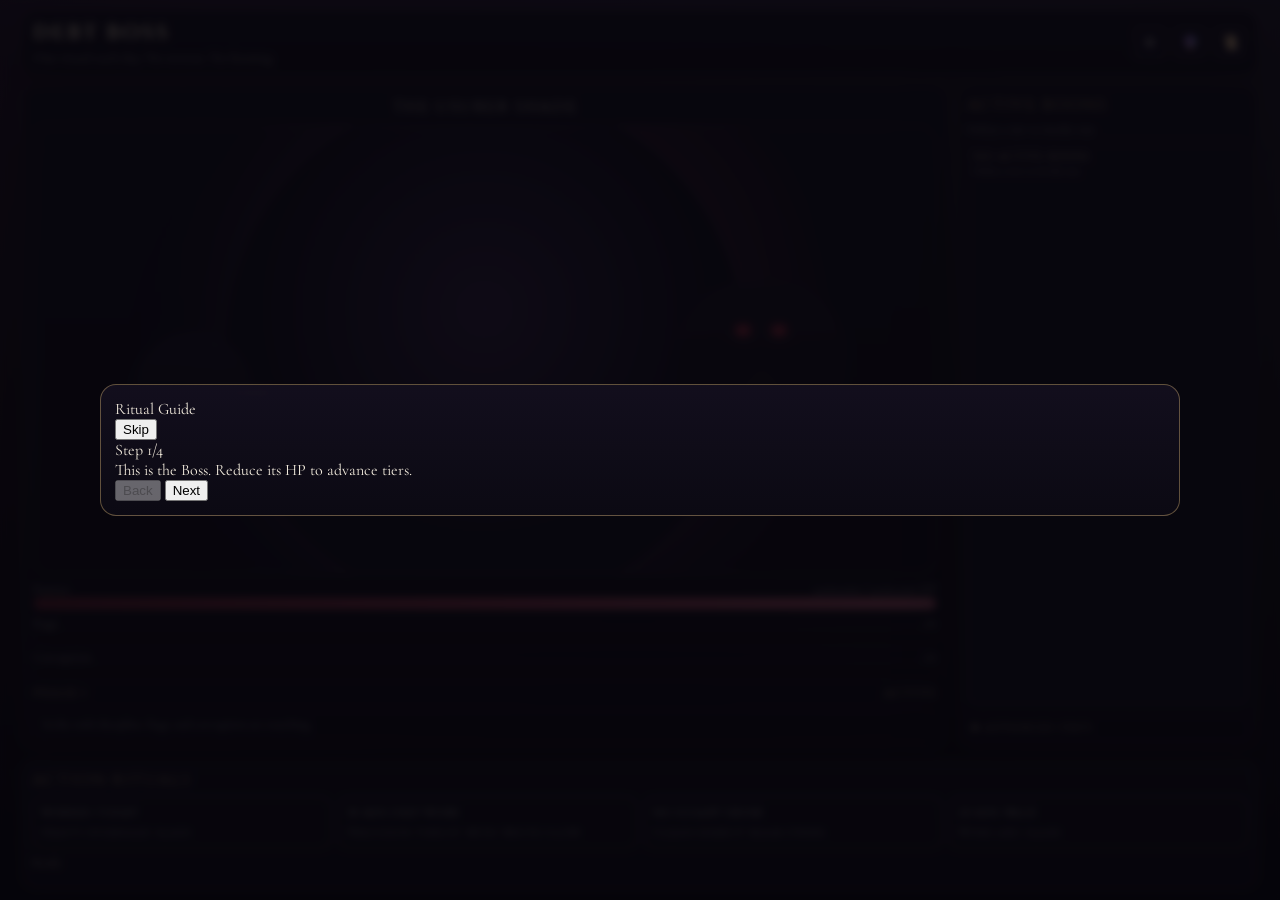
<file: index.html>
<!doctype html>
<html lang="en">
  <head>
    <meta charset="UTF-8" />
    <meta name="viewport" content="width=device-width, initial-scale=1" />
    <title>Debt Boss</title>
    <meta
      name="description"
      content="Combat-first discipline engine. One run per day."
    />
    <link rel="stylesheet" href="./style.css" />
  </head>
  <body>
    <main class="combat-app" id="app">
      <header class="combat-header">
        <div class="combat-header__title">
          <h1 id="appTitle">Debt Boss</h1>
          <p id="appSubtitle">One ritual each day.</p>
        </div>
        <div class="combat-header__actions">
          <button class="icon-btn" id="settingsButton" type="button" aria-label="Settings">⚙</button>
          <button class="icon-btn" id="ritualButton" type="button" aria-label="Ritual Chamber">🔮</button>
          <button class="icon-btn" id="ledgerButton" type="button" aria-label="Ledger">📜</button>
        </div>
      </header>

      <section class="combat-layout">
        <section class="combat-arena">
          <div class="combat-boss-name" id="bossName">Shadow Titan</div>
          <div class="entity-stage" id="entityStage">
            <div class="entity-aura" id="entityAura"></div>
            <div class="entity-core" id="entityCore"></div>
            <div class="entity-sigil-layer" id="entitySigilLayer"></div>
            <div class="entity-fracture-layer" id="entityFractureLayer"></div>

            <div class="combat-arena__actors">
              <div class="arena-player" id="arenaPlayer">
                <div class="arena-player__blade"></div>
              </div>

              <div class="arena-boss" id="arenaBoss">
                <div class="arena-boss__eyes"></div>
                <div class="arena-boss__chest-sigil"></div>
              </div>

              <div class="arena-slash-layer" id="slashLayer"></div>
            </div>
          </div>

          <div class="combat-bars">
            <div class="combat-bar combat-bar--hp">
              <div class="combat-bar__head">
                <span id="essenceLabel">Essence</span>
                <span id="hpText">0 / 0 HP</span>
              </div>
              <div class="combat-bar__rail"><div class="combat-bar__fill" id="hpFill"></div></div>
            </div>
            <div class="combat-bar combat-bar--rage">
              <div class="combat-bar__head">
                <span id="rageLabel">Rage</span>
                <span id="rageText">0%</span>
              </div>
              <div class="combat-bar__rail"><div class="combat-bar__fill" id="rageFill"></div></div>
            </div>
            <div class="combat-bar combat-bar--corruption">
              <div class="combat-bar__head">
                <span id="corruptionLabel">Corruption</span>
                <span id="corruptionText">0%</span>
              </div>
              <div class="combat-bar__rail"><div class="combat-bar__fill" id="corruptionFill"></div></div>
            </div>
          </div>

          <div class="combat-phase-row">
            <div id="phaseText">Phase 1</div>
            <div id="statusText">ACTIVE</div>
          </div>
          <div class="combat-tip" id="tipText">Strike with discipline.</div>
        </section>

        <aside class="combat-side">
          <div class="combat-side__title" id="activeBoonsTitle">Active Boons</div>
          <div class="combat-side__summary" id="boonsSummaryText">No active boons.</div>
          <div class="boon-list" id="boonList"></div>

          <details class="advanced-stats" id="advancedStats">
            <summary id="advancedStatsSummary">Advanced Stats</summary>
            <div class="advanced-stats__block">
              <div class="advanced-row"><span id="runLabel">Run</span><strong id="runText">Run #1</strong></div>
              <div class="advanced-row"><span id="shardsLabel">Shards</span><strong id="shardsText">0</strong></div>
              <div class="advanced-row"><span id="streakLabel">Streak</span><strong id="streakText">0</strong></div>
            </div>
            <div class="advanced-stats__block">
              <div class="advanced-row"><span id="levelLabel">Level</span><strong id="levelText">1</strong></div>
              <div class="advanced-row"><span id="xpLabel">XP</span><strong id="xpText">0 / 0</strong></div>
              <div class="advanced-xp"><div class="advanced-xp__fill" id="xpFill"></div></div>
              <div class="advanced-meta" id="playerMetaText"></div>
            </div>
            <div class="advanced-stats__block">
              <div class="advanced-row"><span id="runStatusLabel">Status</span><strong id="runStatusValue">ACTIVE</strong></div>
              <div class="advanced-row"><span id="runTierLabel">Tier</span><strong id="runTierValue">1</strong></div>
              <div class="advanced-row"><span id="runPhaseLabel">Phase</span><strong id="runPhaseValue">Phase 1</strong></div>
              <div class="advanced-row"><span id="runRageLabel">Rage</span><strong id="runRageValue">0%</strong></div>
              <div class="advanced-row"><span id="runCorruptionLabel">Corruption</span><strong id="runCorruptionValue">0%</strong></div>
              <div class="advanced-row"><span id="runResistanceLabel">Resistance</span><strong id="runResistanceValue">0%</strong></div>
              <div class="advanced-row"><span id="runComboLabel">Combo</span><strong id="runComboValue">0</strong></div>
              <div class="advanced-row"><span id="runFailLabel">Fail</span><strong id="runFailValue">None</strong></div>
            </div>
          </details>
        </aside>
      </section>

      <section class="combat-actions">
        <div class="combat-actions__title" id="actionsTitle">Action Rituals</div>
        <div class="combat-actions__grid" id="actions"></div>
        <div class="combat-actions__hint" id="actionHintText">Ready</div>
        <div class="combat-actions__error" id="errorText" role="status" aria-live="polite"></div>
      </section>
    </main>

    <section class="overlay overlay--ritual" id="ritualOverlay" aria-hidden="true">
      <div class="overlay__backdrop" data-overlay-close="ritual"></div>
      <div class="overlay__sheet overlay__sheet--full">
        <header class="overlay__header">
          <div class="overlay__title" id="ritualTitle">Ritual Chamber</div>
          <button class="overlay__close" id="ritualCloseButton" type="button" aria-label="Close">✕</button>
        </header>
        <nav class="ritual-tabs" id="ritualTabs">
          <button class="ritual-tab-btn" data-tab="deck" type="button">Deck</button>
          <button class="ritual-tab-btn" data-tab="campaign" type="button">Campaign</button>
          <button class="ritual-tab-btn" data-tab="upgrades" type="button">Upgrades</button>
          <button class="ritual-tab-btn" data-tab="cosmetics" type="button">Cosmetics</button>
        </nav>
        <div class="ritual-tab-panels" id="ritualTabPanels">
          <section class="ritual-tab-panel" data-tab-panel="deck" aria-hidden="true">
            <div class="overlay-panel-title" id="deckTitle">Relic Deck</div>
            <div class="deck-block__slots"><span id="deckSlotsLabel">Slots</span><strong id="deckSlotsValue">0/5</strong></div>
            <div class="deck-block__list" id="deckList"></div>
            <button class="deck-block__apply" id="deckApplyButton" type="button">Apply Deck</button>
          </section>

          <section class="ritual-tab-panel" data-tab-panel="campaign" aria-hidden="true">
            <div class="overlay-panel-title" id="campaignPanelTitle">Campaign</div>
            <div class="campaign-card__name" id="campaignPanelName">Campaign</div>
            <div class="campaign-card__sub" id="campaignPanelSub"></div>
            <div class="campaign-card__debt" id="campaignDebtText">0 / 0</div>
            <div class="campaign-card__rail"><div class="campaign-card__fill" id="campaignDebtFill"></div></div>
            <div class="campaign-detail-row"><span id="campaignBossTypeLabel">Boss Type</span><strong id="campaignBossTypeValue">-</strong></div>
            <div class="campaign-detail-row"><span id="campaignThemeLabel">Theme</span><strong id="campaignThemeValue">-</strong></div>
          </section>

          <section class="ritual-tab-panel" data-tab-panel="upgrades" aria-hidden="true">
            <div class="overlay-panel-title" id="upgradeTreeTitle">Upgrade Tree</div>
            <div class="constellation-root" id="upgradeTree"></div>
          </section>

          <section class="ritual-tab-panel" data-tab-panel="cosmetics" aria-hidden="true">
            <div class="overlay-panel-title" id="cosmeticTitle">Cosmetic Inventory</div>
            <button class="cosmetic-card__summon" id="summonButton" type="button">Free Summon</button>
            <div class="cosmetic-card__recent" id="recentSummonText">No summon yet.</div>
            <div class="cosmetic-list" id="cosmeticList"></div>
          </section>
        </div>
      </div>
    </section>

    <section class="overlay overlay--ledger" id="ledgerOverlay" aria-hidden="true">
      <div class="overlay__backdrop" data-overlay-close="ledger"></div>
      <div class="overlay__sheet overlay__sheet--ledger">
        <header class="overlay__header">
          <div class="overlay__title" id="ledgerTitle">Ledger</div>
          <button class="overlay__close" id="ledgerCloseButton" type="button" aria-label="Close">✕</button>
        </header>

        <div class="ledger-summary">
          <div class="ledger-row"><span id="ledgerDebtLabel">Current Debt</span><strong id="ledgerDebtValue">0 / 0</strong></div>
          <div class="ledger-row"><span id="ledgerPaidLabel">Total Paid</span><strong id="ledgerPaidValue">0</strong></div>
          <div class="ledger-row"><span id="ledgerIntegrityLabel">Integrity</span><strong><span id="ledgerIntegrityValue">0%</span> <span id="ledgerIntegrityTier">-</span></strong></div>
          <div class="ledger-row"><span id="ledgerRedemptionLabel">Redemption</span><strong id="ledgerRedemptionValue">0/7</strong></div>
        </div>

        <div class="impulse-form">
          <label class="impulse-form__label" id="debtPaymentLabel" for="paymentAmountInput">Debt Payment</label>
          <div class="impulse-form__row">
            <input id="paymentAmountInput" class="impulse-form__input" type="number" min="1" step="1" />
            <button id="logPaymentButton" class="impulse-form__btn" type="button">Log Payment</button>
          </div>
        </div>
        <div class="impulse-form">
          <label class="impulse-form__label" id="impulseAmountLabel" for="impulseAmountInput">Impulse Spending</label>
          <div class="impulse-form__row">
            <input id="impulseAmountInput" class="impulse-form__input" type="number" min="1" step="1" />
            <button id="logImpulseButton" class="impulse-form__btn" type="button">Log Impulse</button>
          </div>
          <input id="impulseNoteInput" class="impulse-form__input impulse-form__input--note" type="text" placeholder="Note" />
        </div>

        <div class="impulse-history__title" id="impulseHistoryTitle">Impulse Log</div>
        <div class="impulse-history" id="impulseHistoryList"></div>
      </div>
    </section>

    <section class="overlay overlay--settings" id="settingsOverlay" aria-hidden="true">
      <div class="overlay__backdrop" data-overlay-close="settings"></div>
      <div class="overlay__sheet overlay__sheet--settings">
        <header class="overlay__header">
          <div class="overlay__title" id="settingsTitle">Settings</div>
          <button class="overlay__close" id="settingsCloseButton" type="button" aria-label="Close">✕</button>
        </header>
        <div class="settings-actions">
          <button class="ritual-control-btn" id="languageToggleButton" type="button" aria-label="Switch language">VI</button>
          <button class="ritual-control-btn" id="tutorialReplayButton" type="button">Replay Tutorial</button>
        </div>
      </div>
    </section>

    <section class="boon-overlay" id="boonOverlay" aria-label="Boon Choice">
      <div class="boon-overlay__panel">
        <div class="boon-overlay__title" id="boonOverlayTitle">Choose Your Pact</div>
        <div class="boon-overlay__hint" id="boonOfferHint">Defeat the entity tier to invoke a boon.</div>
        <div class="boon-overlay__list" id="boonOfferList"></div>
      </div>
    </section>

    <section class="tutorial-overlay" id="tutorialOverlay" aria-hidden="true">
      <div class="tutorial-overlay__panel">
        <div class="tutorial-overlay__head">
          <div class="tutorial-overlay__title" id="tutorialTitle">Tutorial</div>
          <button class="tutorial-overlay__skip" id="tutorialSkipButton" type="button">Skip</button>
        </div>
        <div class="tutorial-overlay__counter" id="tutorialStepCounter">Step 1/4</div>
        <div class="tutorial-overlay__body" id="tutorialStepBody"></div>
        <div class="tutorial-overlay__actions">
          <button class="tutorial-overlay__btn" id="tutorialPrevButton" type="button">Back</button>
          <button class="tutorial-overlay__btn" id="tutorialNextButton" type="button">Next</button>
          <button class="tutorial-overlay__btn tutorial-overlay__btn--primary" id="tutorialDoneButton" type="button">Begin</button>
        </div>
      </div>
    </section>

    <section class="cinematic-overlay" id="cinematicOverlay" aria-hidden="true">
      <div class="cinematic-overlay__title" id="cinematicTitle"></div>
      <div class="cinematic-overlay__sub" id="cinematicSub"></div>
    </section>

    <section class="fail-overlay" id="failOverlay" aria-hidden="true">
      <div class="fail-overlay__title" id="failTitle">THE ENTITY ENDURES</div>
      <div class="fail-overlay__sub" id="failSub">Run Failed.</div>
      <div class="fail-overlay__reason" id="failReason"></div>
    </section>

    <div class="toasts" id="toastContainer" aria-live="polite" aria-atomic="true"></div>
    <div class="level-up" id="levelUpOverlay" aria-hidden="true">
      <div class="level-up__text">LEVEL UP</div>
      <div class="level-up__sub" id="levelUpSub"></div>
    </div>

    <script type="module" src="./src/main.js"></script>
  </body>
</html>
</file>
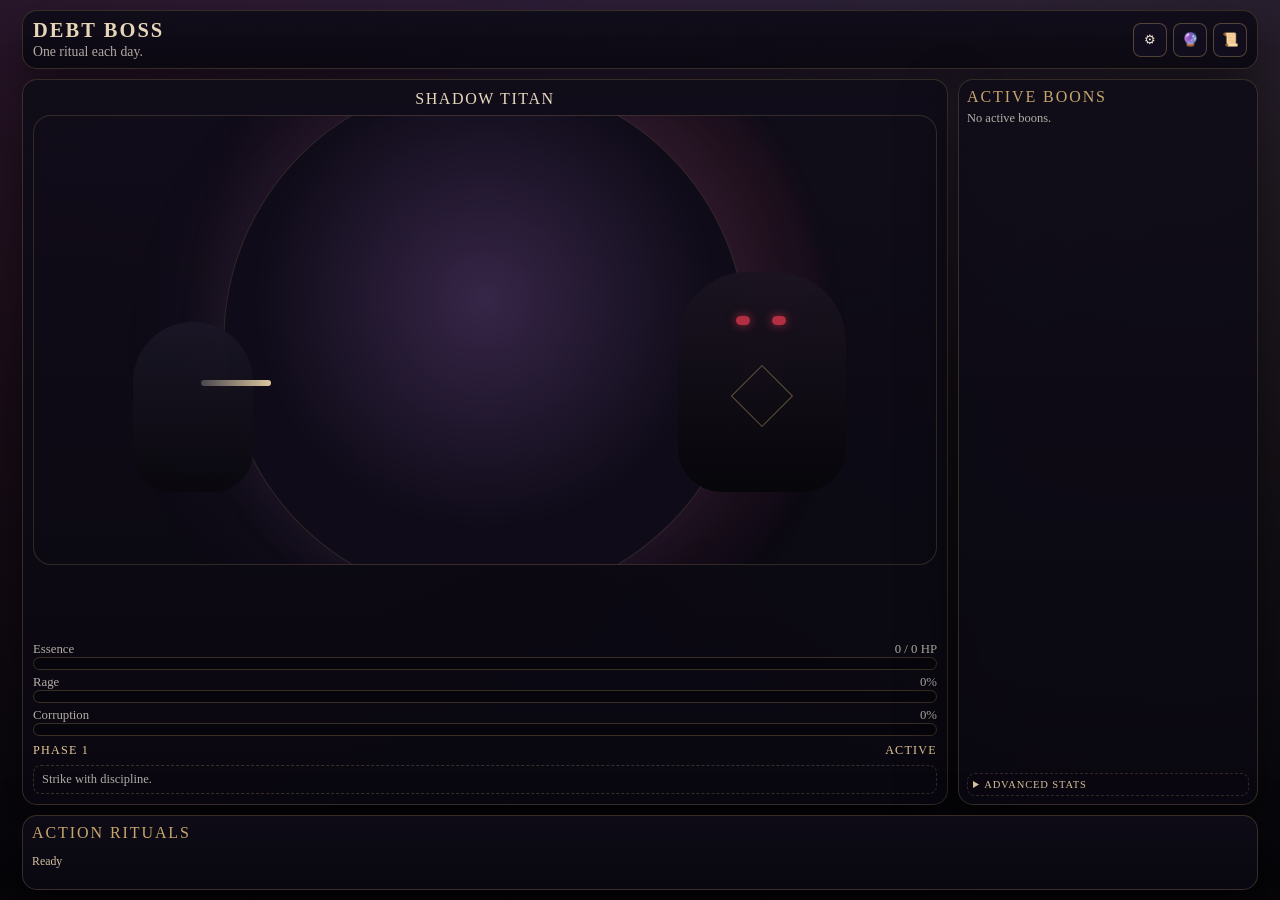
<file: debt-boss.html>
<!doctype html>
<html lang="en">
  <head>
    <meta charset="UTF-8" />
    <meta name="viewport" content="width=device-width, initial-scale=1" />
    <meta http-equiv="refresh" content="0; url=./index.html" />
    <link rel="canonical" href="./index.html" />
    <title>Debt Boss</title>
  </head>
  <body>
    <p>Debt Boss has moved to <a href="./index.html">index.html</a>.</p>
  </body>
</html>
</file>
<file: style.css>
@import url("https://fonts.googleapis.com/css2?family=Cinzel:wght@500;700;900&family=Cormorant+Garamond:wght@400;600;700&display=swap");

:root {
  --bg-0: #06060a;
  --bg-1: #0d0a14;
  --bg-2: #171225;
  --panel-border: rgba(188, 158, 106, 0.24);
  --line: rgba(188, 158, 106, 0.28);
  --text: #f2ebdd;
  --muted: rgba(242, 235, 221, 0.72);
  --gold: #c7a66e;
  --hp: linear-gradient(90deg, #6e1e2d 0%, #9f3a50 50%, #bf5e75 100%);
  --rage: linear-gradient(90deg, #3f0a10 0%, #8e1a2f 100%);
  --corruption: linear-gradient(90deg, #2c1738 0%, #654083 100%);
  --shadow: 0 24px 56px rgba(0, 0, 0, 0.6);
}

* {
  box-sizing: border-box;
}

html,
body {
  height: 100%;
}

body {
  margin: 0;
  color: var(--text);
  font-family: "Cormorant Garamond", Georgia, serif;
  background:
    radial-gradient(circle at 50% -34%, rgba(133, 86, 158, 0.24) 0%, rgba(7, 6, 12, 0) 58%),
    radial-gradient(circle at 8% 18%, rgba(157, 45, 67, 0.15) 0%, rgba(7, 6, 12, 0) 50%),
    radial-gradient(circle at 92% 16%, rgba(199, 166, 110, 0.1) 0%, rgba(7, 6, 12, 0) 52%),
    linear-gradient(180deg, var(--bg-2) 0%, var(--bg-1) 44%, var(--bg-0) 100%);
  overflow: hidden;
}

body::before {
  content: "";
  position: fixed;
  inset: 0;
  pointer-events: none;
  opacity: 0;
  background: radial-gradient(circle at 50% 40%, rgba(159, 45, 67, 0.28) 0%, rgba(9, 7, 13, 0) 56%);
  transition: opacity 200ms ease;
  z-index: 10;
}

body.is-rage-pulse::before {
  opacity: 1;
  animation: rage-pulse 820ms ease-in-out infinite;
}

body.is-screen-shake .combat-app {
  animation: screen-shake 280ms linear;
}

body.is-hit-stop * {
  animation-play-state: paused !important;
  transition-duration: 0s !important;
}

.combat-app {
  width: min(1460px, 100vw - 24px);
  height: 100dvh;
  margin: 0 auto;
  padding: 10px;
  display: grid;
  grid-template-rows: auto minmax(0, 1fr) auto;
  gap: 10px;
}

.combat-header,
.combat-arena,
.combat-side,
.combat-actions,
.overlay__sheet {
  border: 1px solid var(--panel-border);
  border-radius: 15px;
  background: linear-gradient(180deg, rgba(15, 12, 24, 0.92), rgba(10, 8, 17, 0.9));
  box-shadow: var(--shadow);
}

.combat-header {
  padding: 8px 10px;
  display: flex;
  justify-content: space-between;
  align-items: center;
}

.combat-header__title h1 {
  margin: 0;
  font-family: "Cinzel", serif;
  font-size: clamp(1.2rem, 1.6vw, 1.8rem);
  letter-spacing: 0.1em;
  text-transform: uppercase;
  color: #e6d5b7;
}

.combat-header__title p {
  margin: 2px 0 0;
  color: var(--muted);
  font-size: 0.86rem;
}

.combat-header__actions {
  display: flex;
  gap: 6px;
}

.icon-btn,
.overlay__close {
  width: 34px;
  height: 34px;
  border: 1px solid rgba(199, 166, 110, 0.36);
  border-radius: 8px;
  background: rgba(19, 15, 30, 0.9);
  color: #f0e7d6;
  cursor: pointer;
}

.combat-layout {
  min-height: 0;
  display: grid;
  grid-template-columns: minmax(0, 1fr) 300px;
  gap: 10px;
}

.combat-arena {
  min-height: 0;
  padding: 10px;
  display: grid;
  grid-template-rows: auto minmax(0, 1fr) auto auto auto;
  gap: 7px;
}

.combat-boss-name {
  text-align: center;
  font-family: "Cinzel", serif;
  font-size: 1rem;
  letter-spacing: 0.1em;
  text-transform: uppercase;
  color: #e8d9bf;
}

.entity-stage {
  position: relative;
  min-height: 0;
  height: clamp(290px, 50vh, 520px);
  border-radius: 18px;
  border: 1px solid rgba(199, 166, 110, 0.2);
  background:
    radial-gradient(circle at 50% 45%, rgba(199, 166, 110, 0.08) 0%, rgba(14, 11, 22, 0) 62%),
    radial-gradient(circle at 50% 54%, rgba(64, 38, 90, 0.3) 0%, rgba(10, 8, 17, 0) 70%);
  overflow: hidden;
}

.entity-aura,
.entity-core,
.entity-sigil-layer,
.entity-fracture-layer {
  position: absolute;
  left: 50%;
  top: 50%;
  transform: translate(-50%, -50%);
  border-radius: 50%;
  pointer-events: none;
  z-index: 1;
}

.entity-aura {
  width: 76%;
  aspect-ratio: 1 / 1;
  background:
    radial-gradient(circle at 50% 50%, rgba(125, 79, 154, 0.36) 0%, rgba(15, 11, 24, 0) 62%),
    radial-gradient(circle at 62% 42%, rgba(159, 45, 67, 0.22) 0%, rgba(16, 12, 24, 0) 64%);
  filter: blur(10px);
  animation: aura-breathe 5.5s ease-in-out infinite;
}

.entity-core {
  width: 58%;
  aspect-ratio: 1 / 1;
  background:
    radial-gradient(circle at 50% 42%, rgba(58, 40, 76, 0.9) 0%, rgba(15, 11, 24, 0.98) 58%),
    radial-gradient(circle at 44% 58%, rgba(27, 21, 38, 0.95) 0%, rgba(7, 6, 11, 1) 75%);
  border: 1px solid rgba(199, 166, 110, 0.18);
}

.entity-sigil-layer {
  width: 47%;
  aspect-ratio: 1 / 1;
  --sigil-reveal: 0%;
  background: conic-gradient(from 12deg, rgba(199, 166, 110, 0.12), rgba(199, 166, 110, 0.58), rgba(199, 166, 110, 0.12));
  opacity: 0.08;
  clip-path: inset(calc(100% - var(--sigil-reveal)) 0 0 0);
}

.entity-sigil-layer.is-layer-3 { opacity: 0.2; }
.entity-sigil-layer.is-layer-5 { opacity: 0.32; }
.entity-sigil-layer.is-layer-8 { opacity: 0.45; }
.entity-sigil-layer.is-gold-pulse { animation: sigil-pulse 1.1s ease; }

.entity-fracture-layer {
  width: 62%;
  aspect-ratio: 1 / 1;
  background: repeating-linear-gradient(128deg, rgba(199, 166, 110, 0.12) 0 1px, rgba(0, 0, 0, 0) 1px 22px);
  opacity: 0;
}

.entity-fracture-layer.is-active {
  opacity: 1;
  animation: fracture 1.08s ease-in-out infinite;
}

.entity-stage.is-hit .entity-core { animation: hit-flash 220ms ease-out; }
.entity-stage.is-defeat { animation: fade-pop 820ms ease; }
.entity-stage.is-rage-pulse .entity-aura { animation-duration: 1.7s; }

.combat-arena__actors {
  position: absolute;
  inset: 0;
  z-index: 2;
  pointer-events: none;
}

.arena-player,
.arena-boss {
  position: absolute;
  bottom: 16%;
}

.arena-player {
  left: 11%;
  width: 120px;
  height: 170px;
  border-radius: 60px 60px 40px 40px;
  background: linear-gradient(180deg, rgba(27, 23, 38, 0.94), rgba(10, 8, 14, 0.96));
  animation: warrior-idle 2.9s ease-in-out infinite;
}

.arena-player__blade {
  position: absolute;
  right: -18px;
  top: 58px;
  width: 70px;
  height: 6px;
  border-radius: 999px;
  background: linear-gradient(90deg, rgba(233, 229, 224, 0.25), rgba(231, 209, 165, 0.95));
}

.arena-boss {
  right: 10%;
  width: 168px;
  height: 220px;
  border-radius: 70px 70px 44px 44px;
  background: linear-gradient(180deg, rgba(27, 20, 33, 0.96), rgba(7, 6, 11, 0.98));
  animation: boss-idle 3.1s ease-in-out infinite;
}

.arena-boss__eyes::before,
.arena-boss__eyes::after {
  content: "";
  position: absolute;
  top: 44px;
  width: 14px;
  height: 9px;
  border-radius: 999px;
  background: rgba(187, 48, 68, 0.95);
  box-shadow: 0 0 10px rgba(187, 48, 68, 0.8);
}

.arena-boss__eyes::before { left: 58px; }
.arena-boss__eyes::after { left: 94px; }

.arena-boss__chest-sigil {
  position: absolute;
  left: 62px;
  top: 102px;
  width: 44px;
  aspect-ratio: 1 / 1;
  transform: rotate(45deg);
  border: 1px solid rgba(199, 166, 110, 0.45);
}

.arena-boss.is-rage { box-shadow: 0 0 28px rgba(159, 45, 67, 0.56); }
.arena-boss.is-phase-2 { transform: scale(1.02); }
.arena-boss.is-phase-3 { transform: scale(1.05); }
.arena-boss.is-stagger { animation: stagger 260ms ease; }

.arena-player.is-attack-overhead { animation: attack-overhead 520ms ease; }
.arena-player.is-attack-thrust { animation: attack-thrust 440ms ease; }
.arena-player.is-attack-beam { animation: attack-beam 500ms ease; }
.arena-player.is-attack-wind { animation: attack-wind 480ms ease; }

.arena-slash-layer { position: absolute; inset: 0; overflow: hidden; }
.arena-slash,
.arena-trail { position: absolute; left: 31%; top: 52%; pointer-events: none; opacity: 0; }
.arena-slash { width: 170px; height: 10px; border-radius: 999px; }
.arena-trail { width: 290px; height: 3px; border-radius: 999px; }

.arena-slash.is-slash-overhead { background: linear-gradient(90deg, rgba(235, 209, 160, 0.24), rgba(235, 209, 160, 0.95)); animation: slash 420ms ease; }
.arena-slash.is-slash-thrust { background: linear-gradient(90deg, rgba(247, 247, 247, 0.2), rgba(246, 246, 246, 0.96)); animation: slash 320ms ease; }
.arena-slash.is-slash-beam { background: linear-gradient(90deg, rgba(206, 236, 255, 0.22), rgba(177, 226, 255, 0.95)); animation: slash 460ms ease; }
.arena-slash.is-slash-wind { background: linear-gradient(90deg, rgba(222, 244, 240, 0.22), rgba(177, 241, 223, 0.92)); animation: slash 400ms ease; }
.arena-trail.is-trail-heavy,
.arena-trail.is-trail-precision,
.arena-trail.is-trail-beam,
.arena-trail.is-trail-wind { background: linear-gradient(90deg, rgba(239, 217, 168, 0.12), rgba(239, 217, 168, 0.7), rgba(239, 217, 168, 0)); animation: trail 500ms ease; }

.combat-bars { display: grid; gap: 5px; }
.combat-bar__head { display: flex; justify-content: space-between; font-size: 0.8rem; color: var(--muted); }
.combat-bar__rail { height: 13px; border-radius: 999px; border: 1px solid rgba(199, 166, 110, 0.25); background: rgba(7, 5, 12, 0.66); overflow: hidden; }
.combat-bar__fill { width: 0%; height: 100%; transition: width 340ms ease; }
.combat-bar--hp .combat-bar__fill { background: var(--hp); }
.combat-bar--rage .combat-bar__fill { background: var(--rage); }
.combat-bar--corruption .combat-bar__fill { background: var(--corruption); }

.combat-phase-row { display: flex; justify-content: space-between; font-family: "Cinzel", serif; font-size: 0.76rem; letter-spacing: 0.1em; text-transform: uppercase; color: #e4ca97; }
.combat-tip { border: 1px dashed rgba(199, 166, 110, 0.25); border-radius: 8px; padding: 6px 8px; font-size: 0.78rem; color: var(--muted); }

.combat-side {
  min-height: 0;
  padding: 8px;
  display: grid;
  grid-template-rows: auto auto minmax(0, 1fr) auto;
  gap: 5px;
}

.combat-side__title,
.combat-actions__title,
.overlay-panel-title,
.overlay__title {
  font-family: "Cinzel", serif;
  letter-spacing: 0.12em;
  text-transform: uppercase;
  color: var(--gold);
}

.combat-side__summary { font-size: 0.78rem; color: var(--muted); }

.boon-list,
.deck-block__list,
.cosmetic-list,
.impulse-history {
  min-height: 0;
  overflow: auto;
  display: grid;
  gap: 5px;
}

.boon-item,
.deck-card,
.cosmetic-item,
.impulse-history__item {
  border: 1px solid rgba(199, 166, 110, 0.22);
  border-radius: 8px;
  padding: 6px;
  background: rgba(17, 13, 27, 0.84);
}

.boon-item__name { font-family: "Cinzel", serif; font-size: 0.68rem; letter-spacing: 0.08em; text-transform: uppercase; color: #efd8ad; }
.boon-item__epithet,
.boon-item__blessing,
.boon-item__curse,
.deck-card__meta,
.cosmetic-item__meta,
.impulse-history__note { font-size: 0.66rem; color: var(--muted); }

.advanced-stats { margin-top: 4px; border: 1px dashed rgba(199, 166, 110, 0.22); border-radius: 8px; padding: 5px; background: rgba(12, 9, 19, 0.65); }
.advanced-stats summary { cursor: pointer; font-family: "Cinzel", serif; font-size: 0.66rem; letter-spacing: 0.08em; text-transform: uppercase; color: #d7c19a; }
.advanced-row { display: flex; justify-content: space-between; font-size: 0.68rem; color: var(--muted); }
.advanced-row strong { color: #f0e6d5; }
.advanced-xp { height: 10px; border-radius: 999px; border: 1px solid rgba(199, 166, 110, 0.25); overflow: hidden; background: rgba(8, 6, 12, 0.68); }
.advanced-xp__fill,
#xpFill { width: 0%; height: 100%; background: linear-gradient(90deg, #866236, #c8a975); }
.is-xp-glow { animation: xp-glow 420ms ease; }

.combat-actions { padding: 8px 9px; }
.combat-actions__grid { margin-top: 6px; display: grid; grid-template-columns: repeat(4, minmax(0, 1fr)); gap: 7px; }
.combat-actions__hint { margin-top: 6px; color: #d5c2a3; font-size: 0.74rem; }
.combat-actions__error { min-height: 1em; color: #c88895; font-size: 0.74rem; }

.action-btn { border: 1px solid rgba(199, 166, 110, 0.36); border-radius: 10px; background: rgba(12, 10, 19, 0.92); color: #f0e6d4; font-family: "Cinzel", serif; letter-spacing: 0.06em; text-transform: uppercase; text-align: left; padding: 8px; font-size: 0.66rem; cursor: pointer; }
.action-btn__hint { margin-top: 5px; text-transform: none; color: rgba(240, 230, 212, 0.68); font-size: 0.72rem; }
.action-btn:disabled { opacity: 0.45; cursor: not-allowed; }

.overlay { position: fixed; inset: 0; display: none; z-index: 80; }
.overlay.is-open { display: block; }
.overlay__backdrop { position: absolute; inset: 0; background: rgba(7, 5, 12, 0.82); backdrop-filter: blur(4px); }
.overlay__sheet { position: absolute; overflow: hidden; display: grid; }
.overlay__sheet--full { inset: 14px; grid-template-rows: auto auto minmax(0, 1fr); }
.overlay__sheet--ledger { width: min(720px, calc(100vw - 30px)); max-height: min(92vh, 860px); left: 50%; top: 50%; transform: translate(-50%, -50%); padding: 10px; grid-template-rows: auto auto auto auto auto minmax(0, 1fr); gap: 8px; }
.overlay__sheet--settings { width: min(420px, calc(100vw - 30px)); left: 50%; top: 50%; transform: translate(-50%, -50%); padding: 10px; grid-template-rows: auto auto; gap: 10px; }
.overlay__header { display: flex; justify-content: space-between; align-items: center; padding: 10px; border-bottom: 1px solid rgba(199, 166, 110, 0.2); }

.ritual-tabs { display: grid; grid-template-columns: repeat(4, minmax(0, 1fr)); gap: 6px; padding: 10px; border-bottom: 1px solid rgba(199, 166, 110, 0.15); }
.ritual-tab-btn { border: 1px solid rgba(199, 166, 110, 0.3); border-radius: 8px; background: rgba(16, 13, 26, 0.8); color: #e8dbc2; font-family: "Cinzel", serif; font-size: 0.66rem; letter-spacing: 0.08em; text-transform: uppercase; padding: 8px 6px; cursor: pointer; }
.ritual-tab-btn.is-active { border-color: rgba(227, 195, 136, 0.8); box-shadow: 0 0 14px rgba(199, 166, 110, 0.28); }
.ritual-tab-panels { min-height: 0; padding: 10px; }
.ritual-tab-panel { display: none; min-height: 0; height: 100%; }
.ritual-tab-panel.is-active { display: grid; align-content: start; gap: 8px; }

.deck-card { display: grid; grid-template-columns: auto minmax(0, 1fr); gap: 6px; align-items: center; }
.deck-card input { accent-color: #b7925a; }
.deck-card__title { font-size: 0.72rem; color: #ecdab7; }
.deck-block__apply,
.ritual-control-btn,
.impulse-form__btn,
.cosmetic-card__summon,
.cosmetic-item__btn {
  border: 1px solid rgba(199, 166, 110, 0.38);
  border-radius: 8px;
  background: rgba(19, 15, 29, 0.88);
  color: #f2e7d1;
  font-family: "Cinzel", serif;
  font-size: 0.66rem;
  letter-spacing: 0.08em;
  text-transform: uppercase;
  padding: 6px 8px;
  cursor: pointer;
}

.campaign-card__rail { height: 12px; border-radius: 999px; border: 1px solid rgba(199, 166, 110, 0.25); background: rgba(8, 6, 12, 0.68); overflow: hidden; }
.campaign-card__fill { width: 0%; height: 100%; background: linear-gradient(90deg, #75412a, #c18d56); }
.campaign-detail-row,
.ledger-row,
.deck-block__slots { display: flex; justify-content: space-between; font-size: 0.76rem; color: var(--muted); }

.impulse-form__label { font-size: 0.68rem; color: var(--muted); }
.impulse-form__row { display: grid; grid-template-columns: minmax(0, 1fr) auto; gap: 6px; }
.impulse-form__input { border: 1px solid rgba(199, 166, 110, 0.22); border-radius: 7px; background: rgba(11, 9, 17, 0.9); color: #f0e4ce; padding: 5px 7px; font-size: 0.74rem; }
.impulse-form__input--note { margin-top: 4px; }
.impulse-history__actions { display: grid; grid-template-columns: minmax(0, 1fr) auto; gap: 5px; }
.impulse-history__actions input,
.impulse-history__actions button { border: 1px solid rgba(199, 166, 110, 0.22); border-radius: 6px; background: rgba(13, 10, 20, 0.86); color: #f0e6d4; padding: 4px 6px; font-size: 0.66rem; }

.boon-overlay,
.tutorial-overlay {
  position: fixed;
  inset: 0;
  display: none;
  align-items: center;
  justify-content: center;
  background: rgba(7, 5, 12, 0.82);
  backdrop-filter: blur(4px);
  z-index: 90;
}

.boon-overlay.is-active,
.tutorial-overlay.is-active { display: flex; }

.boon-overlay__panel,
.tutorial-overlay__panel {
  width: min(1080px, calc(100vw - 30px));
  border: 1px solid rgba(199, 166, 110, 0.45);
  border-radius: 16px;
  padding: 14px;
  background: linear-gradient(180deg, rgba(19, 15, 30, 0.96), rgba(12, 10, 20, 0.95));
}

.boon-overlay__list { margin-top: 11px; display: grid; grid-template-columns: repeat(3, minmax(0, 1fr)); gap: 10px; }
.boon-card { border: 1px solid rgba(199, 166, 110, 0.58); border-radius: 12px; padding: 11px; text-align: left; background: rgba(12, 10, 20, 0.95); color: #efe3cd; cursor: pointer; }
.boon-card:disabled { opacity: 0.58; cursor: not-allowed; }

.cinematic-overlay { position: fixed; inset: 0; pointer-events: none; display: grid; place-items: center; opacity: 0; z-index: 95; }
.cinematic-overlay.is-active { animation: fade-pop 1380ms ease forwards; }
.cinematic-overlay__title { font-family: "Cinzel", serif; text-transform: uppercase; letter-spacing: 0.16em; font-size: clamp(2rem, 5vw, 3.2rem); color: #ead5ac; text-align: center; }
.cinematic-overlay__sub { margin-top: 10px; text-align: center; font-size: 1.05rem; color: rgba(242, 235, 221, 0.84); }

.fail-overlay { position: fixed; inset: 0; display: none; align-items: center; justify-content: center; flex-direction: column; background: rgba(6, 4, 9, 0.86); z-index: 96; text-align: center; }
.fail-overlay.is-active { display: flex; }
.fail-overlay__title { font-family: "Cinzel", serif; font-size: clamp(1.7rem, 4vw, 2.9rem); letter-spacing: 0.16em; color: #d2b58a; text-transform: uppercase; }

.toasts { position: fixed; right: 12px; bottom: 12px; display: grid; gap: 8px; width: min(360px, calc(100vw - 24px)); pointer-events: none; z-index: 100; }
.toast { border: 1px solid rgba(199, 166, 110, 0.3); border-radius: 10px; background: rgba(13, 11, 20, 0.92); padding: 9px; animation: fade-in 160ms ease-out forwards, fade-out 240ms ease-in forwards; animation-delay: 0ms, 2200ms; }
.toast__title { font-family: "Cinzel", serif; text-transform: uppercase; letter-spacing: 0.08em; font-size: 0.7rem; color: #e4c996; }

.level-up { position: fixed; inset: 0; display: grid; place-items: center; pointer-events: none; opacity: 0; z-index: 99; }
.level-up.is-active { animation: fade-pop 900ms ease-out forwards; }
.level-up__text { font-family: "Cinzel", serif; font-size: clamp(2.2rem, 5vw, 3.6rem); letter-spacing: 0.14em; color: #ebd4a8; text-transform: uppercase; }

.damage-float { position: absolute; left: 50%; top: 56%; transform: translate(-50%, 0); pointer-events: none; font-family: "Cinzel", serif; color: #efc2cc; animation: damage-rise 920ms ease forwards; z-index: 6; }
.damage-float.is-crit { color: #f5ddb0; }

.constellation-root { min-height: 0; display: grid; grid-template-rows: repeat(3, minmax(0, 1fr)); gap: 8px; }
.constellation { border: 1px solid rgba(199, 166, 110, 0.22); border-radius: 11px; padding: 6px; display: grid; grid-template-rows: auto minmax(0, 1fr); background: rgba(17, 14, 28, 0.74); }
.constellation__title { font-family: "Cinzel", serif; font-size: 0.7rem; letter-spacing: 0.12em; text-transform: uppercase; color: #dcc49c; }
.constellation__map { position: relative; margin-top: 5px; min-height: 120px; border: 1px dashed rgba(199, 166, 110, 0.22); border-radius: 9px; background: rgba(12, 9, 19, 0.58); }
.constellation__links { position: absolute; inset: 0; width: 100%; height: 100%; }
.constellation__link { stroke: rgba(199, 166, 110, 0.3); stroke-width: 1.1; }
.constellation__link.is-unlocked { stroke: rgba(226, 196, 138, 0.84); }
.rune-node { position: absolute; transform: translate(-50%, -50%); width: 30px; height: 30px; border-radius: 999px; border: 1px solid rgba(199, 166, 110, 0.45); background: rgba(18, 14, 27, 0.95); color: #efe3ce; font-family: "Cinzel", serif; font-size: 0.62rem; cursor: pointer; }
.rune-node.is-locked { opacity: 0.42; }
.rune-node.is-available { box-shadow: 0 0 10px rgba(199, 166, 110, 0.34); }
.rune-node.is-maxed { border-color: rgba(255, 223, 145, 0.95); box-shadow: 0 0 16px rgba(255, 223, 145, 0.5); }

@keyframes aura-breathe { 0%, 100% { transform: translate(-50%, -50%) scale(1); } 50% { transform: translate(-50%, -50%) scale(1.06);} }
@keyframes warrior-idle { 0%,100% { transform: translateY(0);} 50% { transform: translateY(-3px);} }
@keyframes boss-idle { 0%,100% { transform: translateY(0);} 50% { transform: translateY(-4px);} }
@keyframes stagger { 0% { transform: translateX(0);} 35% { transform: translateX(-6px);} 100% { transform: translateX(0);} }
@keyframes attack-overhead { 0% { transform: translateX(0);} 50% { transform: translateX(6px);} 100% { transform: translateX(0);} }
@keyframes attack-thrust { 0% { transform: translateX(0);} 40% { transform: translateX(10px);} 100% { transform: translateX(0);} }
@keyframes attack-beam { 0% { transform: translateX(0);} 40% { transform: translateX(8px);} 100% { transform: translateX(0);} }
@keyframes attack-wind { 0% { transform: translateX(0);} 45% { transform: translateX(7px);} 100% { transform: translateX(0);} }
@keyframes slash { 0% { opacity: 0;} 30% { opacity: 1;} 100% { opacity: 0; transform: translate(80px,-20px);} }
@keyframes trail { 0% { opacity: 0;} 30% { opacity: 1;} 100% { opacity: 0; transform: translate(110px,-20px);} }
@keyframes fracture { 0%,100% { opacity: 0.25;} 40% { opacity: 0.6;} }
@keyframes hit-flash { 0% { transform: translate(-50%, -50%) scale(1);} 35% { transform: translate(-50%, -50%) scale(1.05);} 100% { transform: translate(-50%, -50%) scale(1);} }
@keyframes sigil-pulse { 0% { filter: none;} 35% { filter: drop-shadow(0 0 14px rgba(255, 223, 145, 0.7)); } 100% { filter: none; } }
@keyframes rage-pulse { 0%,100% { opacity: 0.7;} 50% { opacity: 1;} }
@keyframes screen-shake { 0% { transform: translate(0, 0);} 20% { transform: translate(-3px, 2px);} 40% { transform: translate(3px, -2px);} 60% { transform: translate(-2px, 2px);} 80% { transform: translate(2px, -1px);} 100% { transform: translate(0, 0);} }
@keyframes fade-pop { 0% { opacity: 0; transform: scale(0.98);} 20% { opacity: 1; transform: scale(1);} 100% { opacity: 0; transform: scale(1.02);} }
@keyframes fade-in { from { opacity: 0; transform: translateY(8px);} to { opacity: 1; transform: translateY(0);} }
@keyframes fade-out { from { opacity: 1; transform: translateY(0);} to { opacity: 0; transform: translateY(8px);} }
@keyframes damage-rise { 0% { opacity: 0; transform: translate(-50%, 12px) scale(0.95);} 12% { opacity: 1;} 100% { opacity: 0; transform: translate(-50%, -72px) scale(1.05);} }
@keyframes xp-glow { 0% { box-shadow: 0 0 0 rgba(199, 166, 110, 0);} 40% { box-shadow: 0 0 18px rgba(199, 166, 110, 0.58);} 100% { box-shadow: 0 0 0 rgba(199, 166, 110, 0);} }

@media (max-width: 1120px) {
  .combat-layout { grid-template-columns: 1fr; }
  .combat-actions__grid { grid-template-columns: repeat(2, minmax(0, 1fr)); }
  .boon-overlay__list { grid-template-columns: 1fr; }
}

@media (max-width: 780px) {
  .combat-app { width: min(100vw - 12px, 980px); padding: 6px; }
  .combat-actions__grid { grid-template-columns: 1fr; }
  .entity-stage { height: clamp(220px, 41vh, 360px); }
  .arena-player,
  .arena-boss { transform: scale(0.85); transform-origin: bottom center; }
  .overlay__sheet--full,
  .overlay__sheet--ledger,
  .overlay__sheet--settings {
    left: 0;
    right: 0;
    bottom: 0;
    top: auto;
    width: 100%;
    max-height: 88dvh;
    transform: translateY(100%);
    border-radius: 16px 16px 0 0;
  }
  .overlay.is-open .overlay__sheet--full,
  .overlay.is-open .overlay__sheet--ledger,
  .overlay.is-open .overlay__sheet--settings {
    transform: translateY(0);
    transition: transform 220ms ease;
  }
  .ritual-tabs { grid-template-columns: repeat(2, minmax(0, 1fr)); }
  .impulse-form__row,
  .impulse-history__actions { grid-template-columns: 1fr; }
}

@media (prefers-reduced-motion: reduce) {
  * {
    animation: none !important;
    transition: none !important;
  }
}
</file>
